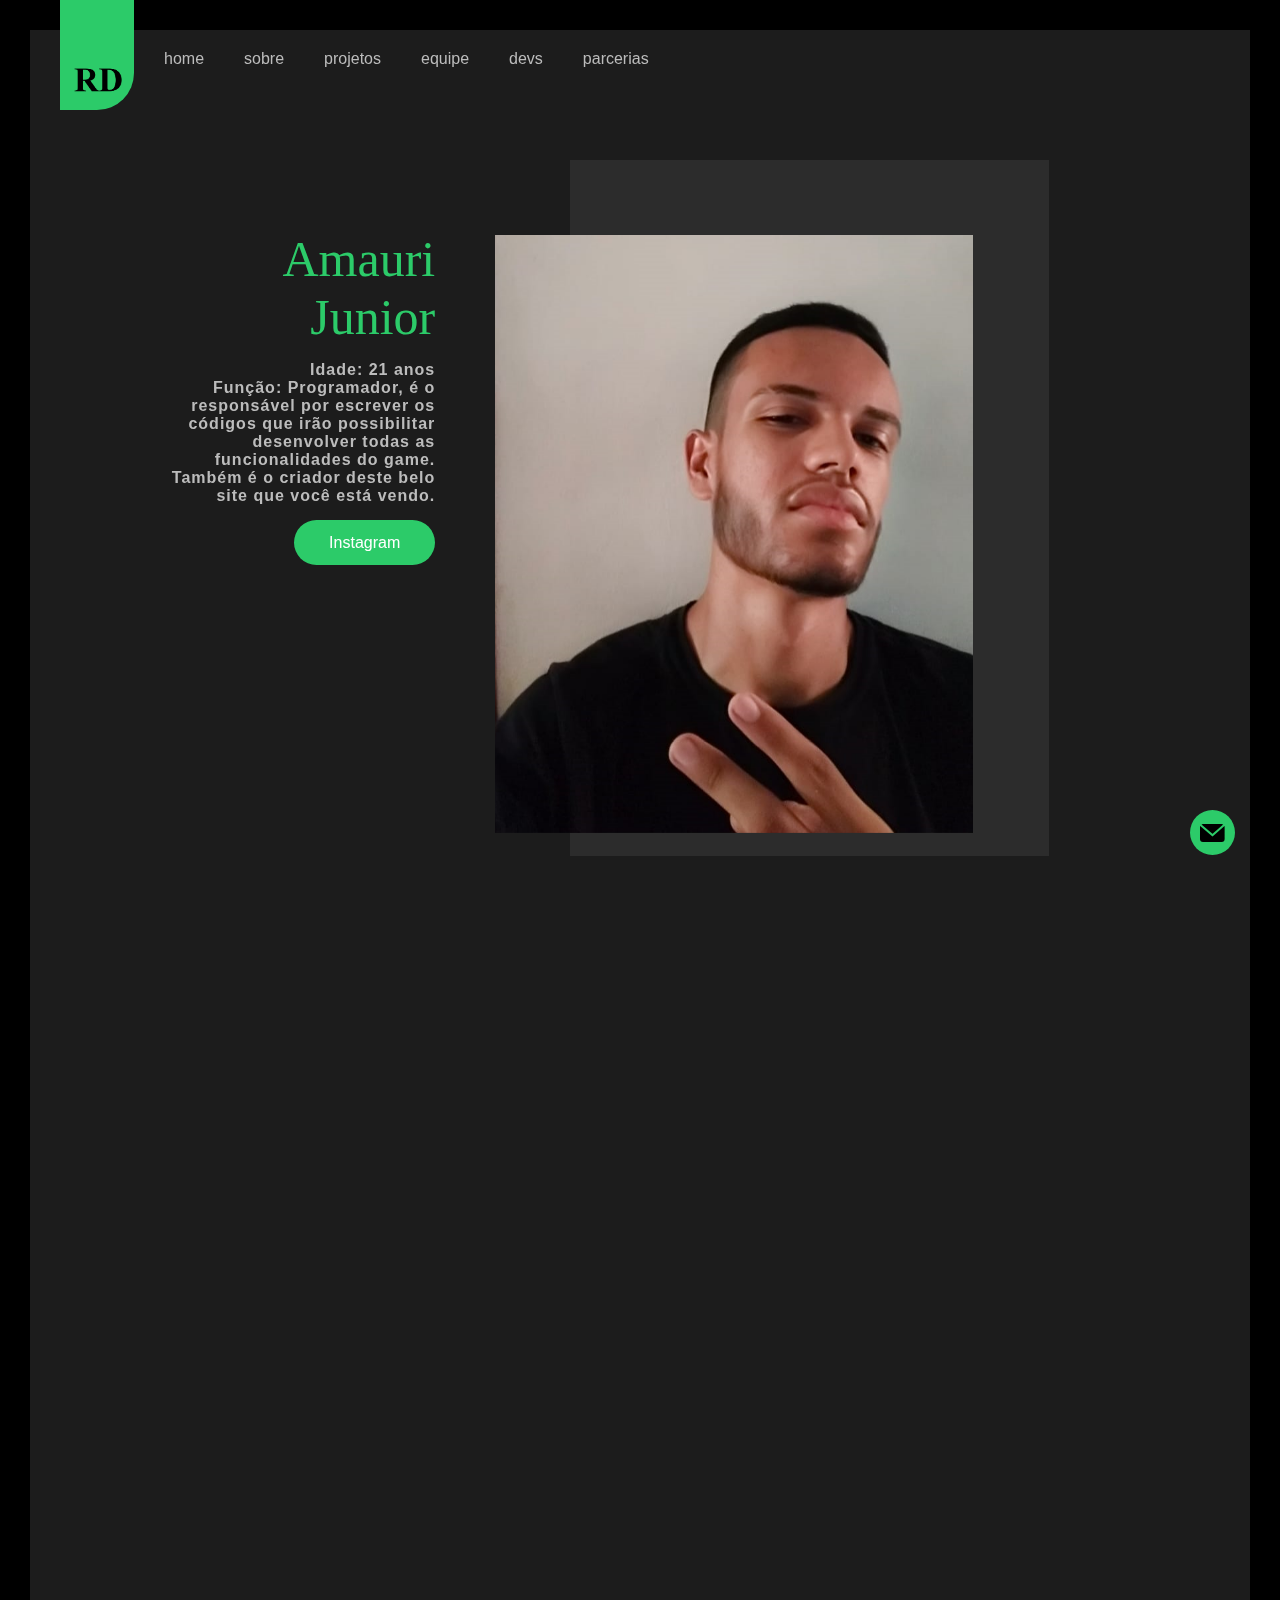
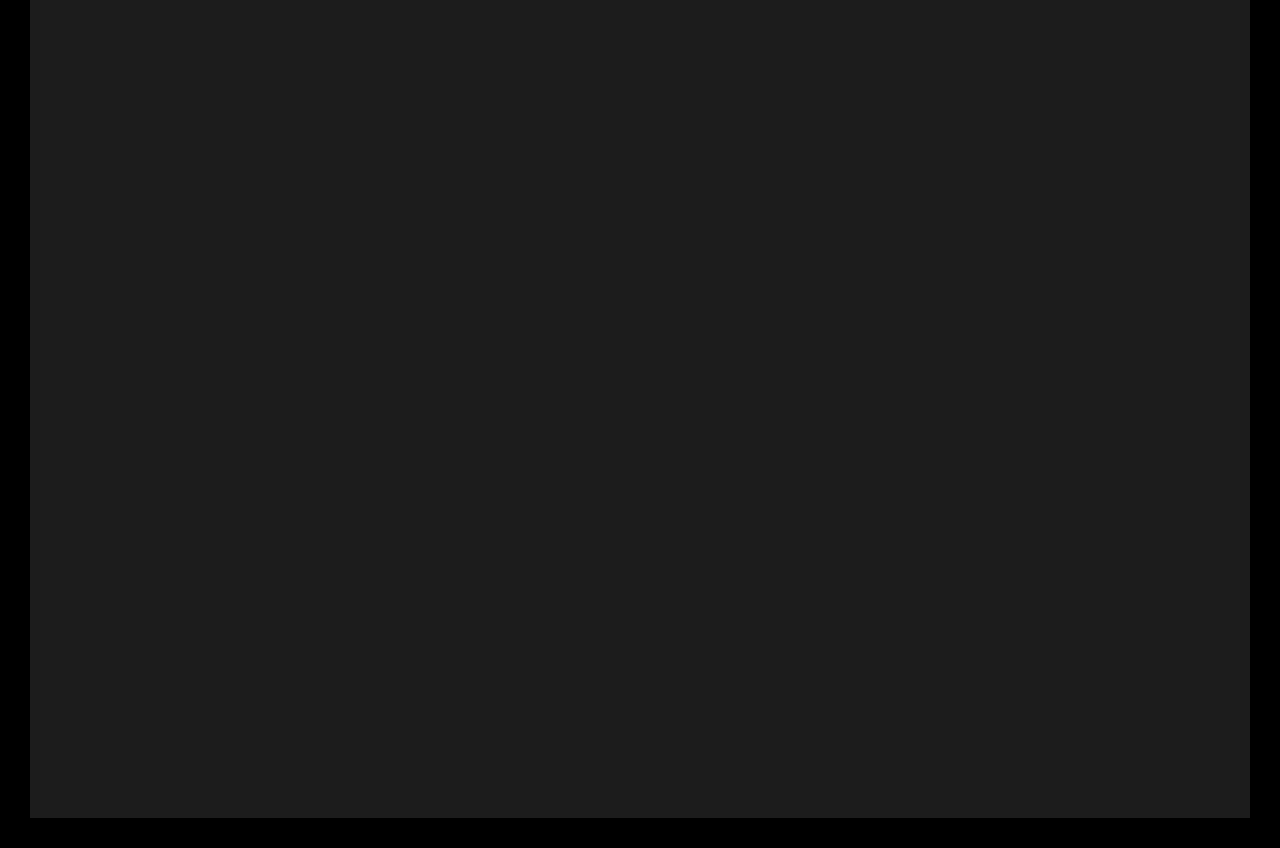
<file: siteRD/Html+Css+Js/equipe.html>
<!DOCTYPE html>
<html lang="pt-br">

<head>
  <meta charset="UTF-8">
  <meta name="viewport" content="width=device-width, initial-scale=1.0">
  <meta http-equiv="X-UA-Compatible" content="ie=edge" />
  <link rel="preconnect" href="https://fonts.gstatic.com">
  <link rel="preconnect" href="https://fonts.gstatic.com">

  <link rel="stylesheet" type="text/css" href="css/bootstrap-grid.min.css" />
  <link href="https://unpkg.com/aos@2.3.1/dist/aos.css" rel="stylesheet">
  <link rel="stylesheet" type="text/css" href="css/main.css" />
  <title>Reborn Dream</title>
</head>

<body>
  <header class="rd-topbar">
    <div class="rd-logo">
      <img src="images/logo.svg" alt="logo Reborn Dream" />
    </div>
    <nav class="rd-menu">
      <a href="home.html">Home</a>
      <a href="sobre.html">Sobre</a>
      <a href="projetos.html">Projetos</a>
      <a href="equipe.html">Equipe</a>
      <a href="dev.php">Devs</a>
      <a href="parceria.php">Parcerias</a>
    </nav>

    <nav class="rd-menu-mob">
      <a href="home.html">Home</a>
      <a href="sobre.html">Sobre</a>
      <a href="projetos.html">Projetos</a>
      <a href="equipe.html">Equipe</a>
      <a href="dev.php">Devs</a>
      <a href="parceria.php">Parcerias</a>
    </nav>
  </header>

  <div class="rd-contact-info rd-bg-black rd-text-light">
    <div class="rd-contact-info-inner">
      <h2 class="rd-title rd-text-green">Contato</h2>
      <p>reborndream@gmail.com</p>
      <p>+55 (32)984707070</p>
      <div class="rd-social-links">
        <a href="https://www.instagram.com/reborn_dream_sd/?hl=da" target="_blank" class="rd-social">
          <img src="images/icon-instagram.svg" alt="Instagram" />
        </a>
        <a href="#" class="rd-social">
          <img src="images/icon-twitter.svg" alt="Twiter" />
        </a>
        <a href="https://www.facebook.com/reborndreamSD" target="_blank" class="rd-social">
          <img src="images/face.svg" alt="Facebook" />
        </a>
      </div>
    </div>
    <div class="rd-corner">
    </div>

  </div>
  <button class="rd-btn-contact">
  </button>

  <div class="rd-page-wrapper">
    <section class="container-fluid rd-section-offset-top">
      <div class="row">
        <div class="col-sm-10 offset-sm-1">
          <ul class="rd-portfolio-list">
            <li class="rd-portfolio-item" data-slide="1">
              <div class="row">
                <div class="col-sm-5">
                  <div class="rd-portfolio-item-info rd-text-light" data-aos-delay="200" data-aos="fade-right">
                    <h1 class="rd-title rd-title-large rd-mar-bottom-15 rd-text-green">Amauri Junior</h1>
                    <p class="rd-mar-bottom-30 rd-text-subs"> Idade: 21 anos </p>
                    <p class="rd-mar-bottom-30 rd-text-subs">
                      Função: Programador, é o responsável por
                      escrever os códigos que irão possibilitar
                      desenvolver todas as funcionalidades do
                      game. Também é o criador deste belo site que você está vendo.
                    </p>
                    <div class="row rd-mar-top-15">
                      <div class="col-sm-12 col-md-6">
                        <a href="https://www.instagram.com/amaurijunior_rd/" target="_blank" class="rd-text-decoration">
                          <button class="rd-btn rd-btn-large rd-btn-green rd-btn-border">Instagram</button> </a>
                      </div>
                    </div>
                  </div>
                </div>
                <div class="col-sm-6">
                  <div class="rd-portfolio-item-thumb">
                    <div class="rd-portfolio-item-box" data-aos="zoom-in"></div>
                    <img src="images/amauriRD.png" alt="Amauri Junior" title="Amauri Junior" data-aos="flip-left"
                      data-aos-offset="300" data-aos-delay="300" />

                  </div>
                </div>
              </div>
            </li>

            <li class="rd-portfolio-item" data-slide="2">
              <div class="row">
                <div class="col-sm-5">
                  <div class="rd-portfolio-item-info rd-text-light" data-aos-delay="200" data-aos="fade-left">
                    <h1 class="rd-title rd-title-large rd-mar-bottom-15 rd-text-green">Hudson Lucas</h1>
                    <p class="rd-mar-bottom-30 rd-text-subs"> Idade: 26 anos </p>
                    <p class="rd-mar-bottom-30 rd-text-subs">
                      Função: É responsável pelo desenvolvimento
                      da arte do jogo que pode envolver desde a
                      criação dos personagens, arte dos
                      cenários e até mesmo elementos gráficos de
                      interface.
                    </p>
                    <div class="row rd-mar-top-15">
                      <div class="col-sm-12 col-md-6">
                        <a href="https://www.instagram.com/hudsonlucas.art/" target="_blank" class="rd-text-decoration">
                          <button class="rd-btn rd-btn-large rd-btn-green rd-btn-border">Instagram</button> </a>
                      </div>
                    </div>
                  </div>
                </div>
                <div class="col-sm-6">
                  <div class="rd-portfolio-item-thumb">
                    <div class="rd-portfolio-item-box" data-aos="zoom-in"></div>
                    <img src="images/hudsonRD.png" alt="Hudson Lucas" title="Hudson Lucas" data-aos="flip-left"
                      data-aos-offset="300" data-aos-delay="300" />

                  </div>
                </div>
              </div>

            </li>
            <li class="rd-portfolio-item" data-slide="3">
              <div class="row">
                <div class="col-sm-5">
                  <div class="rd-portfolio-item-info rd-text-light" data-aos-delay="200" data-aos="fade-right">
                    <h1 class="rd-title rd-title-large rd-mar-bottom-15 rd-text-green">Luiz Cláudio</h1>
                    <p class="rd-mar-bottom-30 rd-text-subs"> Idade: 23 anos </p>
                    <p class="rd-mar-bottom-30 rd-text-subs">
                      Função: É o responsável por cuidar da parte do Marketing
                      dos games, e da criação das histórias centralizandos as ideias em uma só.
                    </p>
                    <div class="row rd-mar-top-15">
                      <div class="col-sm-12 col-md-6">
                        <a href="https://www.instagram.com/billiontharc00.lcfo/" target="_blank"
                          class="rd-text-decoration"> <button
                            class="rd-btn rd-btn-large rd-btn-green rd-btn-border">Instagram</button> </a>
                      </div>
                    </div>
                  </div>
                </div>
                <div class="col-sm-6">
                  <div class="rd-portfolio-item-thumb">
                    <div class="rd-portfolio-item-box" data-aos="zoom-in"></div>
                    <img src="images/luizRD.jpg" alt="Luiz Claudio" title="Luiz Claudio" data-aos="flip-left"
                      data-aos-offset="300" data-aos-delay="300" />

                  </div>
                </div>
              </div>
            </li>
          </ul>
        </div>
      </div>
    </section>
  </div>

  </div>

  <script src="https://unpkg.com/aos@2.3.1/dist/aos.js"></script>
  <script src="js/main.js"></script>

  <script>
    AOS.init();
  </script>
</body>

</html>
</file>
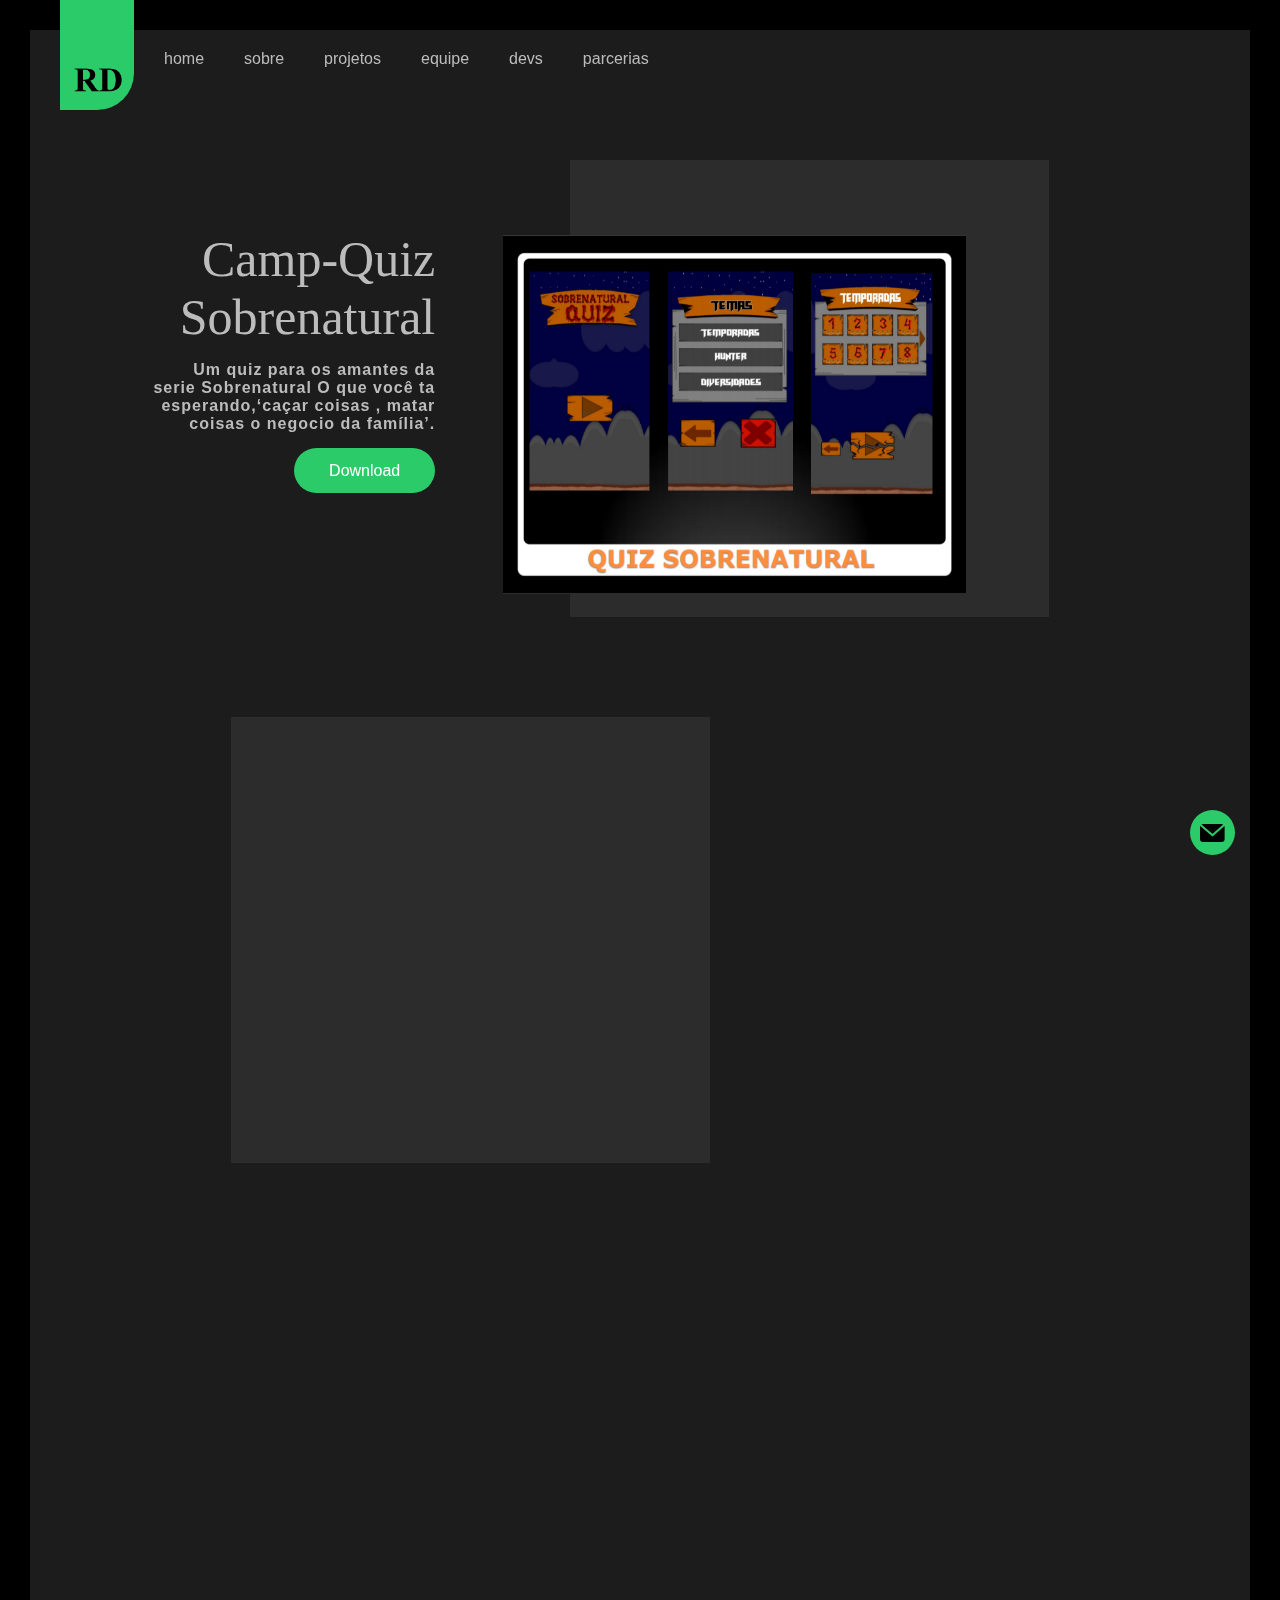
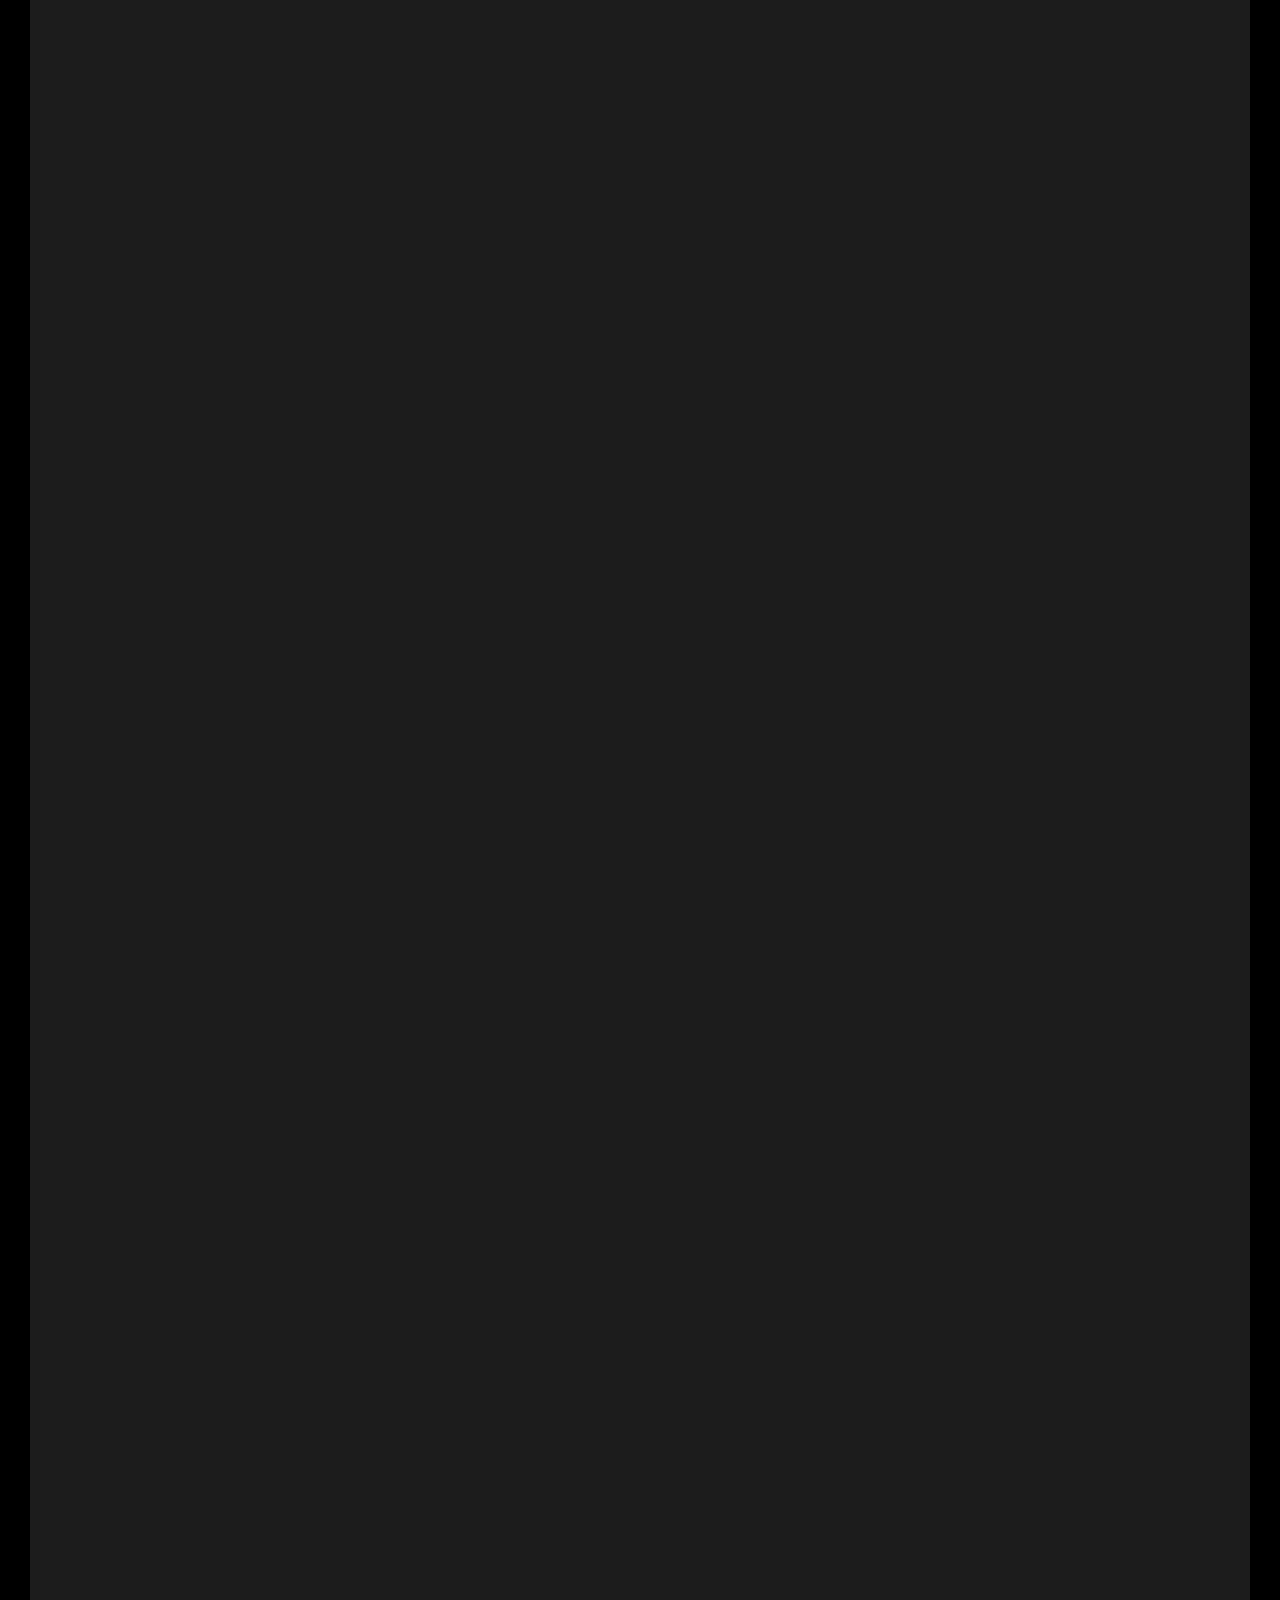
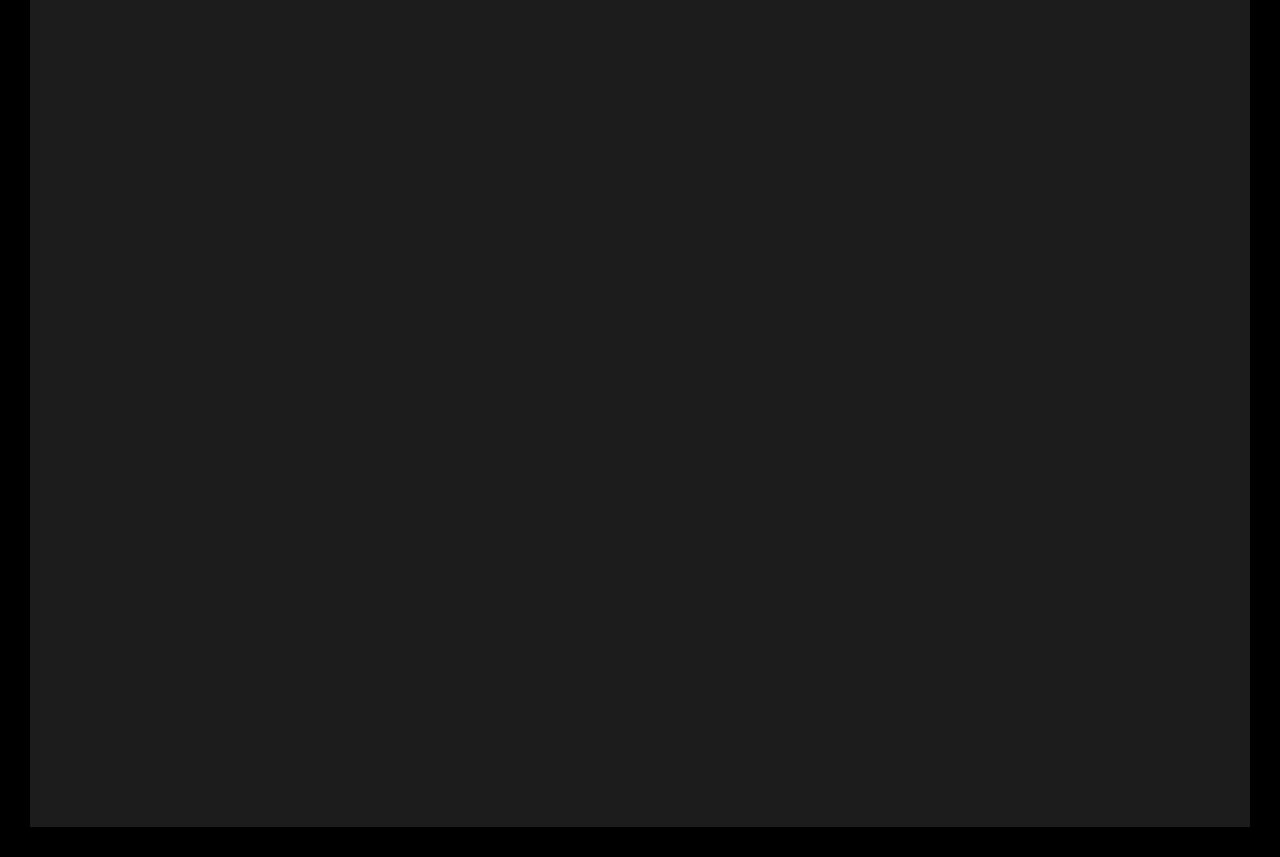
<file: siteRD/Html+Css+Js/projetos.html>
<!DOCTYPE html>
<html lang="pt-br">

<head>
  <meta charset="UTF-8">
  <meta name="viewport" content="width=device-width, initial-scale=1.0">
  <meta http-equiv="X-UA-Compatible" content="ie=edge" />
  <link rel="preconnect" href="https://fonts.gstatic.com">
  <link rel="preconnect" href="https://fonts.gstatic.com">

  <link rel="stylesheet" type="text/css" href="css/bootstrap-grid.min.css" />
  <link href="https://unpkg.com/aos@2.3.1/dist/aos.css" rel="stylesheet">
  <link rel="stylesheet" type="text/css" href="css/main.css" />
  <title>Reborn Dream</title>
</head>

<body>

  <header class="rd-topbar">
    <div class="rd-logo">
      <img src="images/logo.svg" alt="logo Reborn Dream" />
    </div>
    <nav class="rd-menu">
      <a href="home.html">Home</a>
      <a href="sobre.html">Sobre</a>
      <a href="projetos.html">Projetos</a>
      <a href="equipe.html">Equipe</a>
      <a href="dev.php">Devs</a>
      <a href="parceria.php">Parcerias</a>
    </nav>


    <nav class="rd-menu-mob">
      <a href="home.html">Home</a>
      <a href="sobre.html">Sobre</a>
      <a href="projetos.html">Projetos</a>
      <a href="equipe.html">Equipe</a>
      <a href="dev.php">Devs</a>
      <a href="parceria.php">Parcerias</a>
    </nav>
  </header>

  <div class="rd-contact-info rd-bg-black rd-text-light">
    <div class="rd-contact-info-inner">
      <h2 class="rd-title rd-text-green">Contato</h2>
      <p>reborndream@gmail.com</p>
      <p>+55 (32)984707070</p>
      <div class="rd-social-links">
        <a href="https://www.instagram.com/reborn_dream_sd/?hl=da" target="_blank" class="rd-social">
          <img src="images/icon-instagram.svg" alt="Instagram" />
        </a>
        <a href="#" class="rd-social">
          <img src="images/icon-twitter.svg" alt="Twiter" />
        </a>
        <a href="https://www.facebook.com/reborndreamSD" target="_blank" class="rd-social">
          <img src="images/face.svg" alt="Facebook" />
        </a>
      </div>
    </div>
    <div class="rd-corner">

    </div>

  </div>
  <button class="rd-btn-contact">

  </button>

  <div class="rd-page-wrapper">
    <section class="container-fluid rd-section-offset-top">
      <div class="row">
        <div class="col-sm-10 offset-sm-1">
          <ul class="rd-portfolio-list">
            <li class="rd-portfolio-item" data-slide="1">
              <div class="row">
                <div class="col-sm-5">
                  <div class="rd-portfolio-item-info rd-text-light" data-aos-delay="200" data-aos="fade-right">
                    <h1 class="rd-title rd-title-large rd-mar-bottom-15">Camp-Quiz Sobrenatural</h1>
                    <p class="rd-mar-bottom-30 rd-text-subs">Um quiz para os amantes da serie Sobrenatural
                      O que você ta esperando,‘caçar coisas , matar coisas o negocio da família’.</p>
                    <div class="row rd-mar-top-15">
                      <div class="col-sm-12 col-md-6">
                        <a href="https://m.apkpure.com/br/quiz-sobrenatural/com.PlayerBrotherGames.QuizSobrenatural"
                          target="_blank" class="rd-text-decoration"> <button
                            class="rd-btn rd-btn-large rd-btn-green rd-btn-border">Download</button> </a>
                      </div>
                    </div>
                  </div>
                </div>
                <div class="col-sm-6">
                  <div class="rd-portfolio-item-thumb">
                    <div class="rd-portfolio-item-box" data-aos="zoom-in"></div>
                    <img src="images/sobrenatural.png" alt="QuizSobrenatural" title="QuizSobrenatura"
                      data-aos="flip-left" data-aos-offset="300" data-aos-delay="300" />

                  </div>
                </div>
              </div>
            </li>

            <li class="rd-portfolio-item" data-slide="2">
              <div class="row">
                <div class="col-sm-5">
                  <div class="rd-portfolio-item-info rd-text-light" data-aos-delay="200" data-aos="fade-left">
                    <h1 class="rd-title rd-title-large rd-mar-bottom-15 ">Camp-Quiz Free Fire</h1>
                    <p class="rd-mar-bottom-30 rd-text-subs">Você que é apaixonado por Free Fire
                      o que acha de um novo desafio.
                      O que você ta esperando, Bora sair da Platina kkk.
                    </p>
                    <div class="row rd-mar-top-15">
                      <div class="col-sm-12 col-md-6">
                        <a href="https://reborn-dream.itch.io/quiz-sobre-free-fire" target="_blank"
                          class="rd-text-decoration"> <button
                            class="rd-btn rd-btn-large rd-btn-green rd-btn-border">Download</button> </a>
                      </div>
                    </div>
                  </div>
                </div>
                <div class="col-sm-6">
                  <div class="rd-portfolio-item-thumb">
                    <div class="rd-portfolio-item-box" data-aos="zoom-in"></div>
                    <img src="images/Free fire.png" alt=" Quiz Free Fire" title="Quiz Free Fire" data-aos="flip-left"
                      data-aos-offset="300" data-aos-delay="300" />

                  </div>
                </div>
              </div>

            </li>
            <li class="rd-portfolio-item" data-slide="3">
              <div class="row">
                <div class="col-sm-5">
                  <div class="rd-portfolio-item-info rd-text-light" data-aos-delay="200" data-aos="fade-right">
                    <h1 class="rd-title rd-title-large rd-mar-bottom-15 ">Camp-Quiz Biblico</h1>
                    <p class="rd-mar-bottom-30 rd-text-subs">Um quiz para você que quer a prender mais da palavra de
                      Deus.
                    </p>
                    <div class="row rd-mar-top-15">
                      <div class="col-sm-12 col-md-6">
                        <a href="https://m.apkpure.com/br/quiz-b%C3%ADblico/com.RebornDream.QuizBiblico" target="_blank"
                          class="rd-text-decoration"> <button
                            class="rd-btn rd-btn-large rd-btn-green rd-btn-border">Download</button> </a>
                      </div>
                    </div>
                  </div>
                </div>
                <div class="col-sm-6">
                  <div class="rd-portfolio-item-thumb">
                    <div class="rd-portfolio-item-box" data-aos="zoom-in"></div>
                    <img src="images/Biblico.png" alt="Quiz Biblico" title="Quiz Biblico" data-aos="flip-left"
                      data-aos-offset="300" data-aos-delay="300" />

                  </div>
                </div>
              </div>

            </li>
            <li class="rd-portfolio-item" data-slide="4">
              <div class="row">
                <div class="col-sm-5">
                  <div class="rd-portfolio-item-info rd-text-light" data-aos-delay="200" data-aos="fade-left">
                    <h1 class="rd-title rd-title-large rd-mar-bottom-15 ">Camp-Quiz Enem nota 1000</h1>
                    <p class="rd-mar-bottom-30 rd-text-subs">Esse aplicativo tem como objetivo auxiliar as pessoas que
                      iram realizar
                      o Enem,
                      Testando assim seus conhecimentos referentes às áreas que são utilizadas
                      nessa importante prova!!!
                    </p>
                    <div class="row rd-mar-top-15">
                      <div class="col-sm-12 col-md-6">
                        <a href="https://reborn-dream.itch.io/enem-nota-1000" target="_blank"
                          class="rd-text-decoration"> <button
                            class="rd-btn rd-btn-large rd-btn-green rd-btn-border">Download</button> </a>
                      </div>
                    </div>
                  </div>
                </div>
                <div class="col-sm-6">
                  <div class="rd-portfolio-item-thumb">
                    <div class="rd-portfolio-item-box" data-aos="zoom-in"></div>
                    <img src="images/enem.png" alt="Quiz Enem" title="Quiz Enem" data-aos="flip-left"
                      data-aos-offset="300" data-aos-delay="300" />

                  </div>
                </div>
              </div>

            </li>
            <li class="rd-portfolio-item" data-slide="5">
              <div class="row">
                <div class="col-sm-5">
                  <div class="rd-portfolio-item-info rd-text-light" data-aos-delay="200" data-aos="fade-right">
                    <h1 class="rd-title rd-title-large rd-mar-bottom-15 ">Camp-Quiz Loud</h1>
                    <p class="rd-mar-bottom-30 rd-text-subs">Se você é um grande fã dessa org venha testar seus
                      conhecimentos, e ver
                      se você
                      sabe tudo mesmo sobre a Loud.
                      Faz o L.
                    </p>
                    <div class="row rd-mar-top-15">
                      <div class="col-sm-12 col-md-6">
                        <a href="https://reborn-dream.itch.io/campquiz-loud" target="_blank" class="rd-text-decoration">
                          <button class="rd-btn rd-btn-large rd-btn-green rd-btn-border">Download</button> </a>
                      </div>
                    </div>
                  </div>
                </div>
                <div class="col-sm-6">
                  <div class="rd-portfolio-item-thumb">
                    <div class="rd-portfolio-item-box" data-aos="zoom-in"></div>
                    <img src="images/loud.png" alt="Quiz Loud" title="Quiz Loud" data-aos="flip-left"
                      data-aos-offset="300" data-aos-delay="300" />

                  </div>
                </div>
              </div>
            </li>

            <li class="rd-portfolio-item" data-slide="6">
              <div class="row">
                <div class="col-sm-5">
                  <div class="rd-portfolio-item-info rd-text-light" data-aos-delay="200" data-aos="fade-left">
                    <h1 class="rd-title rd-title-large rd-mar-bottom-15 ">Guia sobre Coronavirus</h1>
                    <p class="rd-mar-bottom-30 rd-text-subs">Este aplicativo foi desenvolvido pela equipe Reborn Dream
                      para poder
                      ajudar
                      a população nesse período de duvidas e incertezas com informações uteis sobre o Coronavírus
                      (COVID-19),
                      para que possa ficar a par sobre todas as informações oficiais que rondam esse novo vírus.
                    </p>
                    <div class="row rd-mar-top-15">
                      <div class="col-sm-12 col-md-6">
                        <a href="https://reborn-dream.itch.io/guia-sobre-coronavirus" target="_blank"
                          class="rd-text-decoration">
                          <button class="rd-btn rd-btn-large rd-btn-green rd-btn-border">Download</button> </a>
                      </div>
                    </div>
                  </div>
                </div>
                <div class="col-sm-6">
                  <div class="rd-portfolio-item-thumb">
                    <div class="rd-portfolio-item-box" data-aos="zoom-in"></div>
                    <img src="images/Corona.png" alt="Guia sobre coronavirus" title="Guia sobre coronavirus"
                      data-aos="flip-left" data-aos-offset="300" data-aos-delay="300" />

                  </div>
                </div>
              </div>
            </li>

            <li class="rd-portfolio-item" data-slide="7">
              <div class="row">
                <div class="col-sm-5">
                  <div class="rd-portfolio-item-info rd-text-light" data-aos-delay="200" data-aos="fade-right">
                    <h1 class="rd-title rd-title-large rd-mar-bottom-15 ">Tijolinho</h1>
                    <p class="rd-mar-bottom-30 rd-text-subs">Esse jogo foi feito pela equipe Reborn Dream e foi
                      inspirado em uma
                      piada feita pelo Youtuber alanzoka. O objetivo do jogo é bem simples porém não tão fácil, desviar
                      dos
                      objetos e sobreviver o máximo possível.
                    </p>
                    <div class="row rd-mar-top-15">
                      <div class="col-sm-12 col-md-6">
                        <a href="https://m.apkpure.com/br/tijolinho/com.RebornDream.Tijolinho" target="_blank"
                          class="rd-text-decoration">
                          <button class="rd-btn rd-btn-large rd-btn-green rd-btn-border">Download</button> </a>
                      </div>
                    </div>
                  </div>
                </div>
                <div class="col-sm-6">
                  <div class="rd-portfolio-item-thumb">
                    <div class="rd-portfolio-item-box" data-aos="zoom-in"></div>
                    <img src="images/tijolinho.png" alt="Tijolinho" title="Tijolinho" data-aos="flip-left"
                      data-aos-offset="300" data-aos-delay="300" />

                  </div>
                </div>
              </div>
            </li>
          </ul>
        </div>
      </div>
    </section>
  </div>

  </div>


  <script src="https://unpkg.com/aos@2.3.1/dist/aos.js"></script>
  <script src="js/main.js"></script>

  <script>
    AOS.init();
  </script>

</body>

</html>
</file>
<file: siteRD/Html+Css+Js/css/main.css>
*{
  margin: 0;
  padding: 0;
  box-sizing: border-box;
  -webkit-font-smoothing: antialiased;
  -moz-osx-font-smoothing: grayscale;
}
/*------login--------*/
input {
  display: block;
  height: 55px;
  width: 400px;
  margin: 10px;
  border-radius: 30px;
  border: 1px solid black;
}

div#rd-corpo-form {
  width: 420px;
  margin: 150px auto 0px auto;
}

/*---------------*/
p, label {
  font-family: 'Segoe UI', Tahoma, Geneva, Verdana, sans-serif;
  
}

@keyframes fadeOut{
  to {
    opacity: 0;
  }
}

@keyframes lineDown{
  0% {
    transform: scale(1, 0);
    transform-origin: top center;
  }

  25% {
    transform: scale(1, 1);
    transform-origin: top center;
  }

  75% {
    transform: scale(1, 1);
    transform-origin: top center;
  }

  76% {
    transform: scale(1, 1);
    transform-origin: bottom center;
  }

  100% {
    transform: scale(1, 0);
    transform-origin: bottom center;
  }
}

@keyframes arrowDown{
  0% {
    bottom: 25px;
  }

  25% {
    bottom: 15px;
    opacity: 1;
  }

  75% {
    bottom: 10px;
    opacity: 1;
  }

  100% {
    bottom: 0px;
    opacity: 0;
  }
}

@media screen and (min-width: 320px){


  .rd-page-wrapper, .rd-preloader {
    width: 100%;
    height: 100vh;
    display: table;
    background-color: #1c1c1c;
    border: 30px solid #000;
  }

  /*Isto é apenas um teste*/
  .rd-page-wrapper-teste{
    width: 100%;
    height: 100vh;
    display: table;
    background-image: url('../images/live.jpg');
    border: 30px solid #000;
  }
/*----------------------------------*/
  .rd-preloader{
    display:flex;
    flex-direction: row;
    flex-wrap: wrap;
    justify-content: center;
    align-items: center;
    z-index: 1000;
    position: fixed;
    top: 0;
    left: 0;
  }

  .rd-preloader-inner {
    margin-top: -60px;
  }

  .rd-modal {
    width: 80%;
    display: table;
    padding: 30px;
    border-radius: 0 30px 30px 30px;
    position: fixed;
    top: 15%;
    left: 0;
    right: 0;
    margin: 0 auto;
    z-index: 1200;
  }


  .rd-modal-login {
    width: 400px;
    display: table;
    padding: 30px;
    border-radius: 0 30px 30px 30px;
    position: fixed;
    top: 15%;
    left: 0;
    right: 0;
    margin: 0 auto;
    z-index: 1200;
  }
  .rd-modal-header, .rd-modal-body, .rd-form {
    width: 100%;
    display: table;
    position: relative;
  }

  .rd-close-modal {
    width: 38px;
    height: 38px;
    border-radius: 50%;
    color: #2ccb69;
    text-align: center;
    line-height: center;
    cursor: pointer;
    position: absolute;
    top: -15px;
    right: -15px;
    border: none;
    background-color: #2f2f2f;
  }

  .rd-form label {
    margin-bottom: 10px;
    font-size: 16px;
    display: inline-block;
  }

  .rd-field, .rd-textarea {
    width: 100%;
    background-color: #2f2f2f;
    border-radius: 4px;
    color: #fff;
    border: none;
    font-size: 16px;
    text-indent: 15px;
  } 

  .rd-textcrud {
    width: 30%;
    background-color: #2f2f2f;
    border-radius: 4px;
    color: #fff;
    border: none;
    font-size: 16px;
    text-indent: 15px;
  } 

  .rd-field {
    height: 40px;
  }

  .rd-topbar {
    width: 100%;
    height: 110px;
    display: block;
    background-color: transparent;
    position: fixed;
    top: 0;
    left: 0; 
    z-index: 900;
  }

  .rd-logo {
    width: 74px;
    height: 110px;
    float: left;
    margin-left: 60px;
    background-color: #2ccb69;
    border-radius: 0 0 37px 0;
   
  }
  .rd-logo img {
    width: 66px;
    height: 51px;
    display: block;
    margin: 55px auto 0;
  }
    .rd-menu {
      display: none;
    }

/*Menu mobile*/
    .rd-menu-mob {
    display: table;
    float: left;
    height: 110px;
    margin-left: 20px;
    background-color: #2f2f2fa8;
    }


    .rd-menu-mob a {
      font-family: 'Segoe UI', Tahoma, Geneva, Verdana, sans-serif;
      font-size: 16px;
      color: #bcbcbc;
      text-transform: lowercase;
      text-decoration: none;
      display: inline-block;
      margin: 50px 5px 0 20px;
      font-weight: 400;
      position: relative;

    }
  
    .rd-menu-mob a:first-child {
      margin-left: 0;
    }
  
    .rd-menu-mob a:hover {
      color: #2ccb69;
    }
  
    .rd-menu-mob a:before {
      content: ' ';
      width: 100%;
      height: 2px;
      background-color: #2ccb69;
      display: block;
      position: absolute;
      bottom: -6px;
      left: 0;
      transition: all 0.2s ease-out;
      transform: scale(0, 1);
      transform-origin: center left;
    }
  
    .rd-menu-mob a:hover:before {
      transform: scale(1, 1);
    }

    
/*-----------------------------*/


    .rd-btn-contact {
      width: 45px;
      height: 45px;
      display: block;
      background-color: #2ccb69;
      background-image: url('../images/icon-contact-close.svg');
    background-repeat: no-repeat;
      position: fixed;
      bottom: 45px;
      right: 45px;
      border-radius: 50%;
      z-index: 200;
      transition: all 0.2s ease-out;
      border: none;
      cursor: pointer;
    }

    .rd-contact-info{
      width: 245px;
      height: 165px;
      padding: 25px;
      position: fixed;
      bottom:115px;
      right: 65px;
      z-index: 200;
      display: none;
    }

  .rd-contact-info-inner {
    display: table;
    width: 100%;
    float: right;
  }

    .rd-contact-info-inner p {
      font-size: 18px;
      line-height: 24px;
    }

    .rd-social-links, .rd-social-links-circle{
      width: 100%;
      height: 45px;
      display: block;
      position: relative;
      left: -11px;
      margin-top: 7px;
    }

    .rd-social, .rd-social-links-circle .rd-social{
      width: 45px;
      height: 45px;
      display: inline-block;
    }

    .rd-social-links-circle .rd-social {
      border-radius: 50%;
      text-align: center;
    }

    .rd-social-links-circle .rd-social:hover {
      background-color: #000;
    }    

    .rd-social  > img{
      width: 20px;
      height: auto;
      display: block;
      margin: 13px auto 0;
    }

    .rd-corner {
      width: 25px;
      height: 25px;
      display: block;
      float: right;
      display: relative;
    }
    .rd-corner:after {
      content: ' ';
      width: 22px;
      height: 25px;
      display: block;
      position: absolute;
      bottom: -23px;
      right: 0;
      background: transparent url('../images/corner.svg') no-repeat;
    }

    
/*------login--------*/
.rd-text-aling{
  text-align: center;
  
}


  /*------home----------*/
.rd-display-text{
    margin-top: 15%;
   }

  .rd-game-text{
    margin-top: 10%;
   }

   .rd-display-parceiros{
    margin-top: 8%;
   }
   
   .rd-display-crud {
    margin-top: 5%;
   }

   .rd-scroll-down{
     width: 70px;
     height: 105px;
     border-radius: 35px 35px 0 0;
     background-color: #2ccb69;
     display: block;
     position: absolute;
     bottom: 0;
     left: 0;
     right: 0;
     margin: 0 auto;
     z-index: 100;
   }

    .rd-arrow-down{
        width: 100%;
        height: 75px;
        display: table;
        margin-top: 30px;
        position: relative;
    }

    .rd-arrow-down img{
      width: 16px;
      height: 10px;
      display: block;
      position: absolute;
      bottom: 25px;
      left: 0;
      right: 0;
      margin: 0 auto;
      opacity: 0;
      animation: arrowDown 1.5s linear 1.5s infinite;
    }

    .rd-arrow-down:before {
      content: ' ';
      width: 2px;
      height: 45px;
      display: block;
      position: absolute;
      bottom: 15px;
      left: 0;
      right: 0;
      margin: 0 auto;
      background-color: #000;
      animation: lineDown 1.5s ease-out infinite ;
      transform-origin: top center;
    }

    ion-icon {
      font-size: 32px;
  }

  .rd-slider-container {
      display: block;
      overflow: hidden;
  }

  .rd-slider-list {
      width: auto;
      height: 700px;
      display: block;
      list-style: none;
  }

  .rd-slider-list  .rd-portfolio-item {
      display: block;
      height: 500px;
      float: left;
      margin-top: calc(26vh - 75px);
  }
  
  .rd-portfolio-list  .rd-portfolio-item {
      margin-bottom: 100px;
  }

  .rd-slider-list  .rd-portfolio-item-info{
     width: calc(100% - 75px);
     display: table;
     margin-top: 73px;
     position: relative;
     opacity: 0;
     left: -75px;
 }

 .rd-portfolio-list  .rd-portfolio-item-info {
  width: calc(100% - 105px);
 } 

 .rd-portfolio-list {
     list-style: none;
 }

 .rd-slider-list  .rd-portfolio-item-thumb,  .rd-portfolio-list  .rd-portfolio-item-thumb{
     width: 100%;
     display: table;
     padding: 75px 0 19px 0;
     position: relative;
 }

 .rd-slider-list .rd-portfolio-item-thumb > button, .rd-portfolio-list .rd-portfolio-item-thumb > button {
      margin-top: 17px;
      margin-right: 75px;
      float: right;
 }

 .rd-slider-list  .rd-portfolio-item-box{
     width: 100%;
     height: 100%;
     display: block;
     background-color: #2C2C2C;
     position: absolute;
     top: 0;
     left: 0;
     transform: scaleX(0);
     transform-origin: right;
 }

 .rd-portfolio-list  .rd-portfolio-item-box{
  width: 100%;
  height: 100%;
  display: block;
  background-color: #2C2C2C;
  position: absolute;
  top: 0;
  left: 0;
}

 .rd-portfolio-list  .rd-portfolio-item-thumb img   {
  width: 100%;
  max-width: 100%;
  height: auto;
  position: relative;
  left: -75px;

}

  /*----PORTFOLIO----*/
  .rd-section-offset-top {
      margin-top: 130px;
  }

  .rd-portfolio-list  .rd-portfolio-item:nth-child(odd) .rd-portfolio-item-info {
    text-align: right;
    margin-top: 70px;
}
    
.rd-portfolio-list  .rd-portfolio-item:nth-child(odd) .rd-portfolio-item-info div {
  float:right;
}

.rd-portfolio-list  .rd-portfolio-item:nth-child(even) .rd-portfolio-item-info {
 margin-top: 70px;
  margin-left: 105px;
}

.rd-portfolio-list  .rd-portfolio-item:nth-child(even) > .row{
  flex-direction: row-reverse;
}

.rd-portfolio-list  .rd-portfolio-item:nth-child(even) .rd-portfolio-item-thumb div {
  float: left;
}

.rd-portfolio-list  .rd-portfolio-item:nth-child(even) .rd-portfolio-item-thumb img {
  margin-top: -10px;
  left: 75px;
}


}

@media screen and (min-width: 576px){
}

@media screen and (min-width: 768px){

  
}

@media screen and (min-width: 992px){
  .rd-menu {
    display: table;
    float: left;
    height: 110px;
    margin-left: 30px;
  }


  .rd-menu-mob {
    display: none;
  }

  .rd-menu a {
    font-family: 'Segoe UI', Tahoma, Geneva, Verdana, sans-serif;
    font-size: 16px;
    color: #bcbcbc;
    text-transform: lowercase;
    text-decoration: none;
    display: inline-block;
    margin: 50px 20px 0 20px;
    font-weight: 400;
    position: relative;
  }

  .rd-menu a:first-child {
    margin-left: 0;
  }

  .rd-menu a:hover {
    color: #2ccb69;
  }

  .rd-menu a:before {
    content: ' ';
    width: 100%;
    height: 2px;
    background-color: #2ccb69;
    display: block;
    position: absolute;
    bottom: -6px;
    left: 0;
    transition: all 0.2s ease-out;
    transform: scale(0, 1);
    transform-origin: center left;
  }

  .rd-menu a:hover:before {
    transform: scale(1, 1);
  }

  #rd-home-presentation{
    background-image: url('../images/logoHomeSite.png');
    background-repeat: no-repeat;
    background-position: 80% 50%;
    background-size: 50%;
    
  }

  #rd-home-banner {
   background-image: url('../images/rdequipe.png');
   background-repeat: no-repeat;
   background-position:90% 50%;
   background-size: 65%;
 }

 #rd-home-venda{
   background-image: url('../images/rd-preloader.png');
   background-repeat: no-repeat;
   background-position: 80% 50%;
   background-size: 40%;
 }

 #rd-home-patrocinador{
   background-image: url('../images/patrocinador.png');
   background-repeat: no-repeat;
   background-position: 90% 50%;
   background-size: 30%;
 }

 #rd-crud-manete{
   background-image: url('../images/manete.png');
   background-repeat: no-repeat;
   background-position: 90% -25%;
   background-size: 40%;
   
 }

}

@media screen and (min-width: 1200px){
  
}

@media screen and (min-width: 1364px){
  
}

@media screen and (min-width: 1600px){
  
}

/*Botoes*/

.rd-btn-logout {
  height: 25px;
  line-height: 16px;
  padding: 0 20px;
  border-radius: 14px;
  font-size: 20px;
  border: none;
  float: right;
  margin: 45px;
}

.rd-btn-block {
  display: block;
  width: 100%;
  border: none;
}

.rd-btn-border {
  border: none;
}

.rd-btn-small {
  height: 28px;
  line-height: 28px;
  padding: 0 20px;
  border-radius: 14px;
  font-size: 11px;
}

.rd-btn-medium {
  height: 38px;
  line-height: 38px;
  padding: 0 20px;
  border-radius: 19px;
  font-size: 14px;
}

.rd-btn-large {
  height: 45px;
  line-height: 45px;
  padding: 0 35px;
  border-radius: 23px;
  font-size: 16px;
}

.rd-btn-recrut {
  height: 45px;
  line-height: 45px;
  padding: 0 60px;
  border-radius: 23px;
  font-size: 16px;
}

.rd-btn-crud {
  height: 60px;
  line-height: 30px;
  padding: 0 35px;
  border-radius: 23px;
  font-size: 20px;
  border: none;
}

.rd-teste-crud {
  width: 400px;
  background-color: #2f2f2f;
  border-radius: 4px;
  color: #fff;
  border: none;
  font-size: 16px;
  text-indent: 15px;
  border-radius: 20px;
} 

.rd-btn-green {
  background-color: #2CCB69;
  color: #fff;
}

.rd-btn-blue {
  background-color: #1908ff;
  color: #fff;
}

.rd-btn-blue:hover {
  background-color: #042666;
  color: #fff;
  transform: scale(1.1);
}

.rd-btn-green:hover {
  background-color: #068737;
  color: #fff;
  transform: scale(1.1);
}

.rd-btn-red {
  background-color: #870617;
  color: #fff;
}

.rd-btn-red:hover {
  background-color: #66042d;
  color: #fff;
  transform: scale(1.1);
}

.rd-btn-clear {
  background-color: #959595;
  color: #000;
}

.rd-btn-clear:hover {
  background-color: rgb(61, 61, 61);
  color: #000;
  transform: scale(1.1);
}
/*Classes Utilitarias*/
.rd-title {
  font-family: 'Abril fatface', serif;
  font-weight: normal;
}

.rd-title-large{
  font-size: 50px;
}

.rd-subs-crud{
  font-size: 30px;
}

.rd-title-recrut {
  font-size: 25px;
}

.rd-title-big{
  font-size: 120px;
}
.rd-title-medium {
  font-size: 80px;
}

.rd-text-subs {
  font-weight: 700;
  letter-spacing: 1px;
}

.rd-text-green {
  color: #2ccb69;
}

.rd-text-dark {
  color: #4d4c4c;
}

.rd-text-light {
  color: #bcbcbc;
}

.rd-text-black {
  color: #000;
}

.rd-text-blue {
  color: #1908ff;
}

.rd-text-decoration {
  text-decoration: none;
}
/*------------*/
.rd-bg-green {
  background-color: #2ccb69;
}

.rd-bg-dark {
  background-color: #4d4c4c;
}

.rd-bg-light {
  background-color: #bcbcbc;
}
.rd-bg-black {
  background-color: #000;
}

.rd-mar-15 {
  margin: 15px;
}

.rd-mar-top-15 {
  margin-top: 15px;
}

.rd-mar-right-15 {
  margin-right: 15px;
}

.rd-mar-bottom-15 {
  margin-bottom: 15px;
}

.rd-mar-left-15 {
  margin-left: 15px;
}

.rd-mar-recrut {
  margin-left: 70px;
}

.rd-pad-15 {
  padding: 15px;
}

.rd-pad-top-15 {
  padding-top: 15px;
}

.rd-pad-right-15 {
  padding-right: 15px;
}

.rd-pad-bottom-15 {
  padding-bottom: 15px;
}

.rd-pad-left-15 {
  padding-left: 15px;
}

.rd-full-height{
  height: 100vh;
  position:relative;
}
.rd-first-section{
  height: calc(100vh - 30px);
}

.rd-no-padding {
  padding: 0  !important;
}

.rd-box-img {
  width: 100%;
  display: table;
}

.rd-img-responsive {
  width: 100%;
  max-width: 100%;
  height: auto;
  display: block;
}
/*CLASSES DE COMPORTAMENTO */
.rd-is-open {
  display: block;
}

.rd-change-icon {
  background-position-y: -45px;
}

.rd-fade-out {
  animation: fadeOut 2s forwards ease-out;
}
</file>
